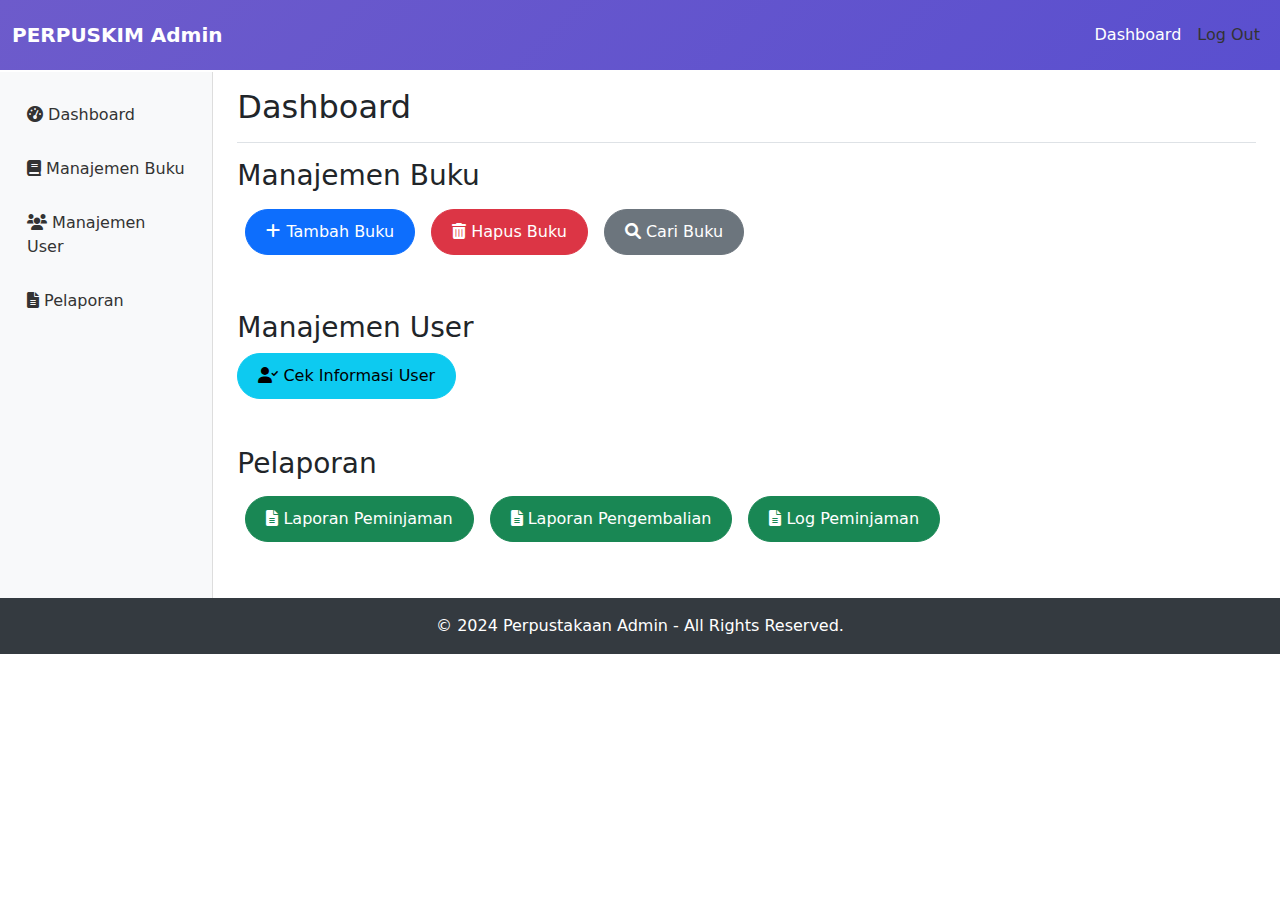
<file: views/admin.html>
<!DOCTYPE html>
<html lang="id">
<head>
    <meta charset="UTF-8">
    <meta name="viewport" content="width=device-width, initial-scale=1.0">
    <title>Dashboard Admin Perpustakaan</title>
    <link href="https://cdn.jsdelivr.net/npm/bootstrap@5.3.0-alpha1/dist/css/bootstrap.min.css" rel="stylesheet">
    <link href="https://cdnjs.cloudflare.com/ajax/libs/font-awesome/6.0.0-beta3/css/all.min.css" rel="stylesheet">
    <link rel="stylesheet" href="../assets/css/admin.css">

</head>
<body>

    <!-- Navbar -->
    <nav class="navbar navbar-expand-lg navbar-dark fixed-top">
        <div class="container-fluid">
            <a class="navbar-brand" href="#">PERPUSKIM Admin</a>
            <button class="navbar-toggler" type="button" data-bs-toggle="collapse" data-bs-target="#navbarNav" aria-controls="navbarNav" aria-expanded="false" aria-label="Toggle navigation">
                <span class="navbar-toggler-icon"></span>
            </button>
            <div class="collapse navbar-collapse" id="navbarNav">
                <ul class="navbar-nav ms-auto">
                    <li class="nav-item">
                        <a class="nav-link active" href="#">Dashboard</a>
                    </li>
                    <li class="nav-item">
                        <a class="nav-link" href="#">Log Out</a>
                    </li>
                </ul>
            </div>
        </div>
    </nav>

    <!-- Main Container -->
    <div class="container-fluid mt-5 pt-4">
        <div class="row">
            <!-- Sidebar -->
            <nav id="sidebarMenu" class="col-md-3 col-lg-2 d-md-block sidebar collapse">
                <div class="position-sticky pt-3">
                    <ul class="nav flex-column">
                        <li class="nav-item">
                            <a class="nav-link active" aria-current="page" href="#">
                                <i class="fas fa-tachometer-alt"></i> Dashboard
                            </a>
                        </li>
                        <li class="nav-item">
                            <a class="nav-link" href="#manajemenBuku">
                                <i class="fas fa-book"></i> Manajemen Buku
                            </a>
                        </li>
                        <li class="nav-item">
                            <a class="nav-link" href="#manajemenUser">
                                <i class="fas fa-users"></i> Manajemen User
                            </a>
                        </li>
                        <li class="nav-item">
                            <a class="nav-link" href="#pelaporan">
                                <i class="fas fa-file-alt"></i> Pelaporan
                            </a>
                        </li>
                    </ul>
                </div>
            </nav>

            <!-- Content Area -->
            <main class="col-md-9 ms-sm-auto col-lg-10 px-md-4">
                <div class="d-flex justify-content-between flex-wrap flex-md-nowrap align-items-center pt-3 pb-2 mb-3 border-bottom">
                    <h1 class="h2">Dashboard</h1>
                </div>

                <!-- Manajemen Buku Section -->
                <section id="manajemenBuku" class="mb-5">
                    <h3>Manajemen Buku</h3>
                    <div class="d-flex flex-wrap">
                        <button class="btn btn-primary m-2"><i class="fas fa-plus"></i> Tambah Buku</button>
                        <button class="btn btn-danger m-2"><i class="fas fa-trash-alt"></i> Hapus Buku</button>
                        <button class="btn btn-secondary m-2"><i class="fas fa-search"></i> Cari Buku</button>
                    </div>
                </section>

                <!-- Manajemen User Section -->
                <section id="manajemenUser" class="mb-5">
                    <h3>Manajemen User</h3>
                    <button class="btn btn-info"><i class="fas fa-user-check"></i> Cek Informasi User</button>
                </section>

                <!-- Pelaporan Section -->
                <section id="pelaporan" class="mb-5">
                    <h3>Pelaporan</h3>
                    <div class="d-flex flex-wrap">
                        <button class="btn btn-success m-2"><i class="fas fa-file-alt"></i> Laporan Peminjaman</button>
                        <button class="btn btn-success m-2"><i class="fas fa-file-alt"></i> Laporan Pengembalian</button>
                        <button class="btn btn-success m-2"><i class="fas fa-file-alt"></i> Log Peminjaman</button>
                    </div>
                </section>
            </main>
        </div>
    </div>

    <!-- Footer -->
    <footer class="text-center py-3">
        <p>&copy; 2024 Perpustakaan Admin - All Rights Reserved.</p>
    </footer>

    <script src="https://cdn.jsdelivr.net/npm/bootstrap@5.3.0-alpha1/dist/js/bootstrap.bundle.min.js"></script>
</body>
</html>
</file>
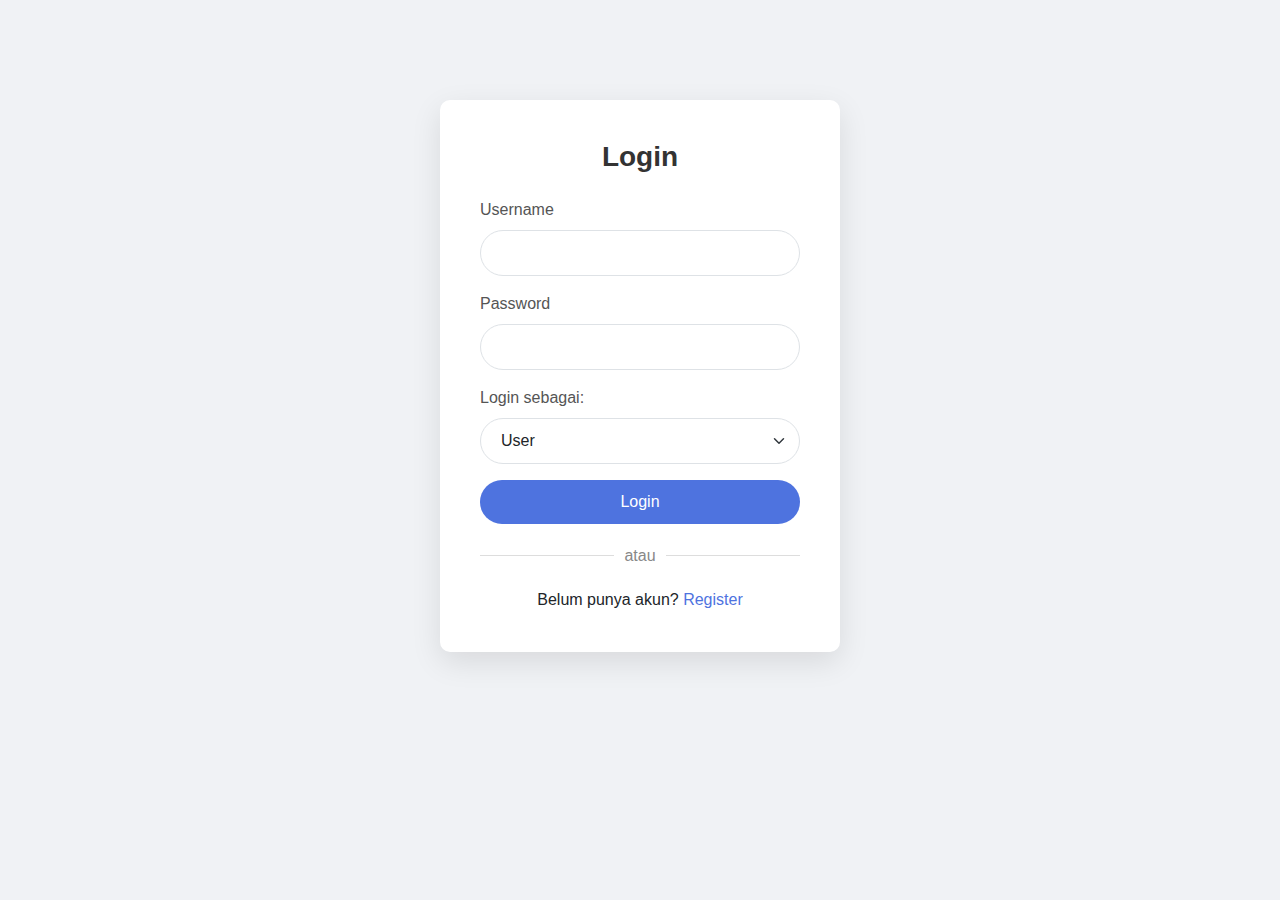
<file: views/login.html>
<!DOCTYPE html>
<html lang="id">
<head>
    <meta charset="UTF-8">
    <meta name="viewport" content="width=device-width, initial-scale=1.0">
    <meta http-equiv="X-UA-Compatible" content="IE=edge">
    <title>Login</title>
    <link href="https://cdn.jsdelivr.net/npm/bootstrap@5.3.0-alpha1/dist/css/bootstrap.min.css" rel="stylesheet">
    <link rel="stylesheet" href="../assets/css/login.css">
</head>
<body>

    <div class="container">
        <div class="login-container">
            <h3 class="text-center mb-4">Login</h3>
            <form action="#" method="POST">
                <div class="mb-3">
                    <label for="username" class="form-label">Username</label>
                    <input type="text" class="form-control" id="username" name="username" required>
                </div>
                <div class="mb-3">
                    <label for="password" class="form-label">Password</label>
                    <input type="password" class="form-control" id="password" name="password" required>
                </div>
                <div class="mb-3">
                    <label for="role" class="form-label">Login sebagai:</label>
                    <select class="form-select" id="role" name="role" required>
                        <option value="user">User</option>
                        <option value="admin">Admin</option>
                    </select>
                </div>
                <button type="submit" class="btn btn-primary w-100">Login</button>
                <div class="or-separator"><span>atau</span></div>
                <div class="mt-3 text-center">
                    Belum punya akun? <a href="register.html">Register</a>
                </div>
            </form>
        </div>
    </div>

    <script src="https://cdn.jsdelivr.net/npm/bootstrap@5.3.0-alpha1/dist/js/bootstrap.bundle.min.js"></script>
</body>
</html>
</file>
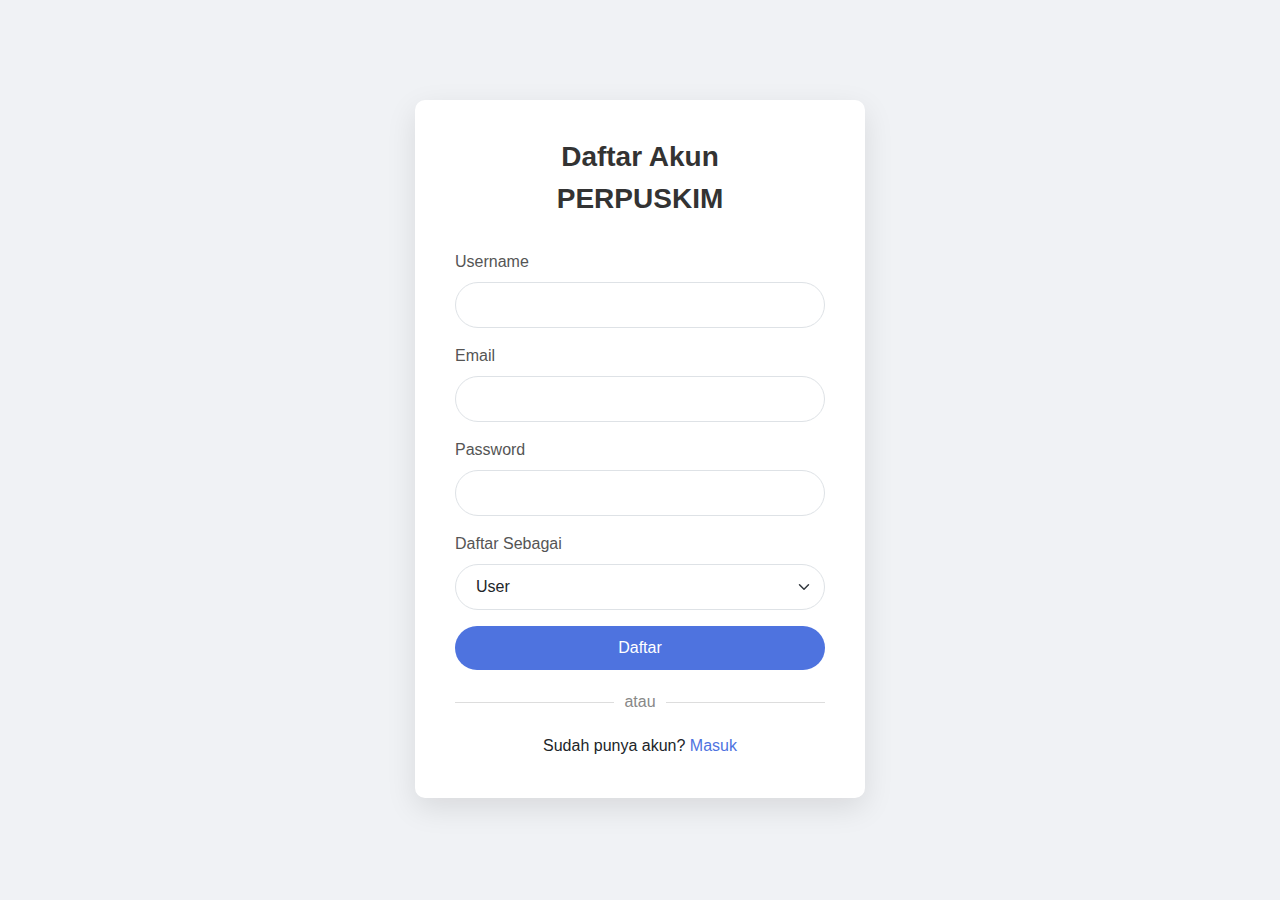
<file: views/register.html>
<!DOCTYPE html>
<html lang="id">
<head>
    <meta charset="UTF-8">
    <meta name="viewport" content="width=device-width, initial-scale=1.0">
    <meta http-equiv="X-UA-Compatible" content="IE=edge">
    <title>Register</title>
    <link href="https://cdn.jsdelivr.net/npm/bootstrap@5.3.0-alpha1/dist/css/bootstrap.min.css" rel="stylesheet">
    <link rel="stylesheet" href="../assets/css/register.css">
</head>
<body>

    <div class="container">
        <div class="register-container">
            <h3>Daftar Akun</h3>
            <h3>PERPUSKIM</h3>
            <h2></h2>
            <form action="proses-register.php" method="POST">
                <div class="mb-3">
                    <label for="username" class="form-label">Username</label>
                    <input type="text" class="form-control" id="username" name="username" required>
                </div>
                <div class="mb-3">
                    <label for="email" class="form-label">Email</label>
                    <input type="email" class="form-control" id="email" name="email" required>
                </div>
                <div class="mb-3">
                    <label for="password" class="form-label">Password</label>
                    <input type="password" class="form-control" id="password" name="password" required>
                </div>
                <div class="mb-3">
                    <label for="role" class="form-label">Daftar Sebagai</label>
                    <select class="form-select" id="role" name="role" required>
                        <option value="user">User</option>
                        <option value="admin">Admin</option>
                    </select>
                </div>
                <button type="submit" class="btn btn-primary w-100">Daftar</button>
                <div class="or-separator"><span>atau</span></div>
                <div class="text-center">
                    Sudah punya akun? <a href="login.html">Masuk</a>
                </div>
            </form>
        </div>
    </div>

    <script src="https://cdn.jsdelivr.net/npm/bootstrap@5.3.0-alpha1/dist/js/bootstrap.bundle.min.js"></script>
</body>
</html>
</file>
<file: assets/css/admin.css>
/* Style navbar */
.navbar {
    background: linear-gradient(135deg, #6d5bcb, #5a4fcf);
}
.navbar-brand {
    font-weight: bold;
}

/* Sidebar styling */
.sidebar {
    background-color: #f8f9fa;
    border-right: 1px solid #ddd;
}
.nav-link {
    color: #333;
    font-weight: 500;
    padding: 15px;
    transition: background-color 0.3s ease;
}
.nav-link:hover {
    background-color: #e2e6ea;
}

/* Card Styling */
.card {
    border-radius: 10px;
    box-shadow: 0 4px 8px rgba(0, 0, 0, 0.1);
    transition: transform 0.2s;
}
.card:hover {
    transform: scale(1.03);
}

/* Button styling */
.btn {
    border-radius: 30px;
    padding: 10px 20px;
    transition: background-color 0.3s ease, transform 0.2s;
}
.btn:hover {
    transform: scale(1.05);
}

/* Footer styling */
footer {
    background: #343a40;
    color: white;
}

footer > p {
    margin-bottom: 0;
}
</file>
<file: assets/css/login.css>
body {
    background-color: #f0f2f5;
    font-family: 'Poppins', sans-serif;
}
.login-container {
    max-width: 400px;
    margin: 100px auto;
    padding: 40px;
    background-color: white;
    border-radius: 10px;
    box-shadow: 0px 10px 30px rgba(0, 0, 0, 0.1);
}
.login-container h3 {
    font-weight: bold;
    margin-bottom: 30px;
    color: #333;
    text-align: center;
}
.form-control {
    border-radius: 30px;
    padding: 10px 20px;
}
.btn-primary {
    border-radius: 30px;
    background-color: #4e73df;
    border: none;
    padding: 10px;
    font-size: 16px;
}
.btn-primary:hover {
    background-color: #375acd;
}
.form-label {
    font-weight: 500;
    color: #555;
}
.form-select {
    border-radius: 30px;
    padding: 10px 20px;
}
.text-center a {
    color: #4e73df;
    text-decoration: none;
    font-weight: 500;
}
.text-center a:hover {
    color: #375acd;
}
.or-separator {
    display: flex;
    align-items: center;
    justify-content: center;
    text-align: center;
    margin: 20px 0;
}
.or-separator::before,
.or-separator::after {
    content: '';
    flex: 1;
    border-bottom: 1px solid #ddd;
}
.or-separator:not(:empty)::before {
    margin-right: 10px;
}
.or-separator:not(:empty)::after {
    margin-left: 10px;
}
.or-separator span {
    color: #888;
    font-weight: 500;
}
</file>
<file: assets/css/register.css>
body {
    background-color: #f0f2f5;
    font-family: 'Poppins', sans-serif;
}
.register-container {
    max-width: 450px;
    margin: 100px auto;
    padding: 40px;
    background-color: white;
    box-shadow: 0px 10px 30px rgba(0, 0, 0, 0.1);
    border-radius: 10px;
}
.register-container h3 {
    font-weight: bold;
    /* margin-bottom: 30px; */
    color: #333;
    text-align: center;
}

.register-container h2 {
margin-bottom: 35px;
}

.form-control {
    border-radius: 30px;
    padding: 10px 20px;
}
.btn-primary {
    border-radius: 30px;
    background-color: #4e73df;
    border: none;
    padding: 10px;
    font-size: 16px;
}
.btn-primary:hover {
    background-color: #375acd;
}
.form-label {
    font-weight: 500;
    color: #555;
}
.form-select {
    border-radius: 30px;
    padding: 10px 20px;
}
.text-center a {
    color: #4e73df;
    text-decoration: none;
    font-weight: 500;
}
.text-center a:hover {
    color: #375acd;
}
.or-separator {
    display: flex;
    align-items: center;
    justify-content: center;
    text-align: center;
    margin: 20px 0;
}
.or-separator::before,
.or-separator::after {
    content: '';
    flex: 1;
    border-bottom: 1px solid #ddd;
}
.or-separator:not(:empty)::before {
    margin-right: 10px;
}
.or-separator:not(:empty)::after {
    margin-left: 10px;
}
.or-separator span {
    color: #888;
    font-weight: 500;
}
</file>
